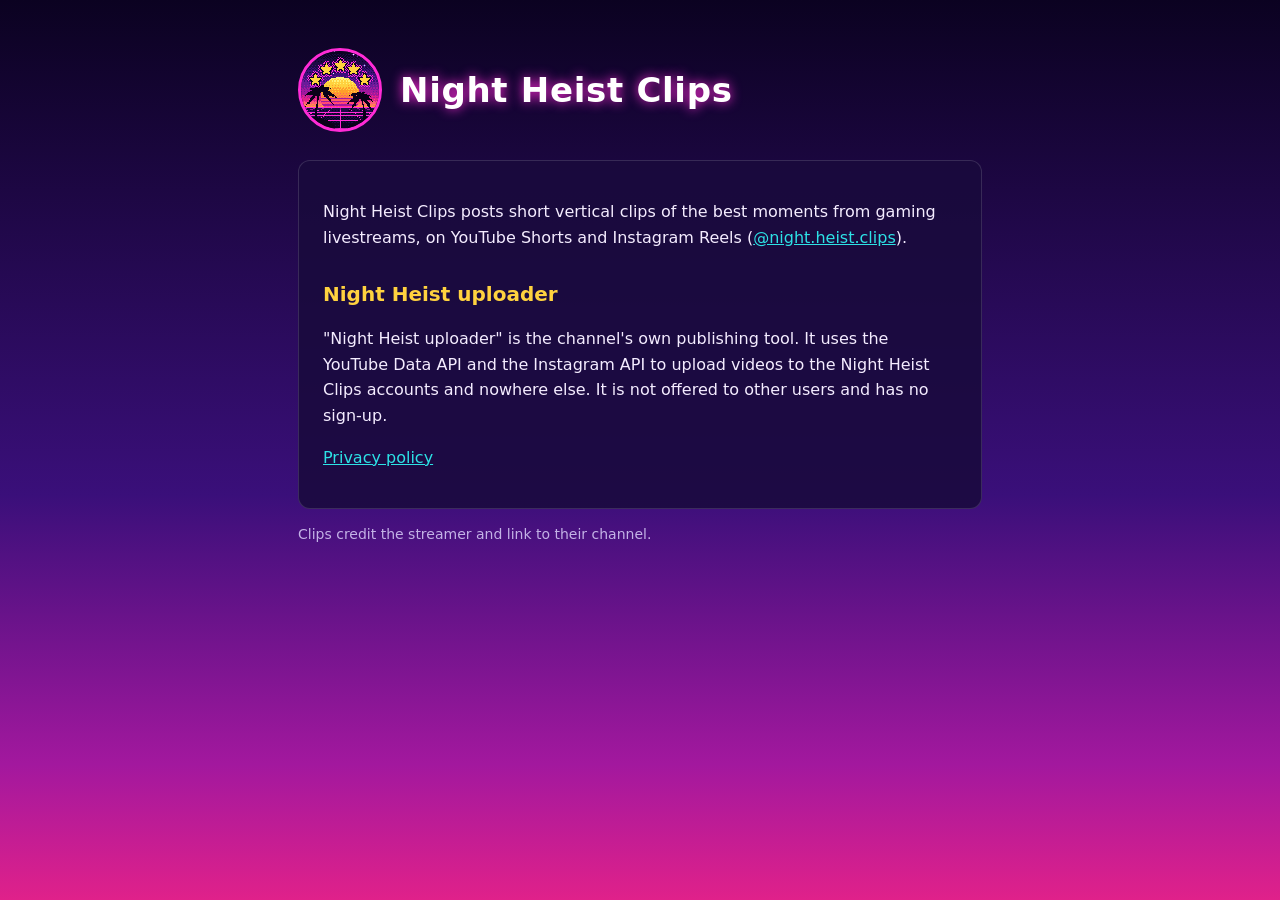
<file: index.html>
<!doctype html>
<html lang="en"><head><meta charset="utf-8"><meta name="viewport" content="width=device-width,initial-scale=1">
<title>Night Heist Clips</title><link rel="stylesheet" href="style.css"></head>
<body><main>
<header><img src="avatar.png" alt="Night Heist Clips logo"><h1>Night Heist Clips</h1></header>
<div class="card">
<p>Night Heist Clips posts short vertical clips of the best moments from gaming livestreams, on YouTube Shorts and Instagram Reels (<a href="https://www.instagram.com/night.heist.clips/">@night.heist.clips</a>).</p>
<h2>Night Heist uploader</h2>
<p>"Night Heist uploader" is the channel's own publishing tool. It uses the YouTube Data API and the Instagram API to upload videos to the Night Heist Clips accounts and nowhere else. It is not offered to other users and has no sign-up.</p>
<p><a href="privacy.html">Privacy policy</a></p>
</div>
<p class="muted">Clips credit the streamer and link to their channel.</p>
</main></body></html>
</file>
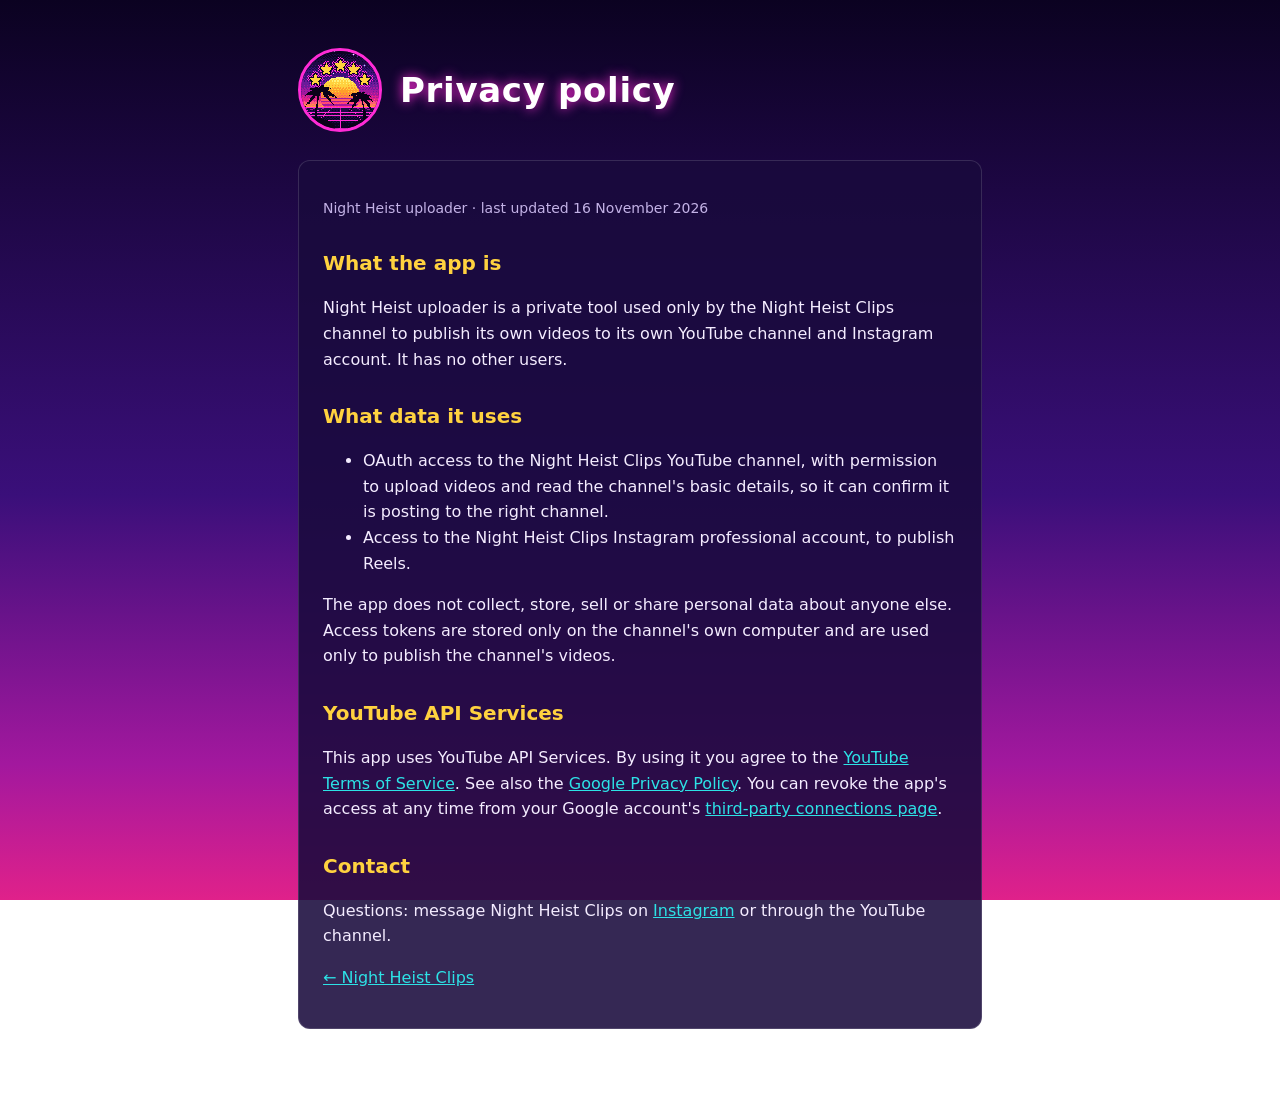
<file: privacy.html>
<!doctype html>
<html lang="en"><head><meta charset="utf-8"><meta name="viewport" content="width=device-width,initial-scale=1">
<title>Privacy Policy · Night Heist uploader</title><link rel="stylesheet" href="style.css"></head>
<body><main>
<header><img src="avatar.png" alt="Night Heist Clips logo"><h1>Privacy policy</h1></header>
<div class="card">
<p class="muted">Night Heist uploader · last updated 16 November 2026</p>
<h2>What the app is</h2>
<p>Night Heist uploader is a private tool used only by the Night Heist Clips channel to publish its own videos to its own YouTube channel and Instagram account. It has no other users.</p>
<h2>What data it uses</h2>
<ul>
<li>OAuth access to the Night Heist Clips YouTube channel, with permission to upload videos and read the channel's basic details, so it can confirm it is posting to the right channel.</li>
<li>Access to the Night Heist Clips Instagram professional account, to publish Reels.</li>
</ul>
<p>The app does not collect, store, sell or share personal data about anyone else. Access tokens are stored only on the channel's own computer and are used only to publish the channel's videos.</p>
<h2>YouTube API Services</h2>
<p>This app uses YouTube API Services. By using it you agree to the <a href="https://www.youtube.com/t/terms">YouTube Terms of Service</a>. See also the <a href="https://policies.google.com/privacy">Google Privacy Policy</a>. You can revoke the app's access at any time from your Google account's <a href="https://myaccount.google.com/connections">third-party connections page</a>.</p>
<h2>Contact</h2>
<p>Questions: message Night Heist Clips on <a href="https://www.instagram.com/night.heist.clips/">Instagram</a> or through the YouTube channel.</p>
<p><a href="index.html">← Night Heist Clips</a></p>
</div>
</main></body></html>
</file>
<file: style.css>
:root { --bg: #0b0221; --panel: #1a0b3d; --ink: #f4ecff; --muted: #c3b2e6; --pink: #ff2bd6; --gold: #ffd23f; --cyan: #2de2e6; }
* { box-sizing: border-box; }
body { margin: 0; background: linear-gradient(180deg, #0b0221 0%, #3a0f7a 55%, #a3189e 85%, #e0218a 100%) fixed; color: var(--ink);
  font: 16px/1.6 system-ui, -apple-system, "Segoe UI", sans-serif; min-height: 100vh; }
main { max-width: 720px; margin: 0 auto; padding: 48px max(18px, env(safe-area-inset-left)) 64px; }
header { display: flex; align-items: center; gap: 18px; margin-bottom: 28px; }
header img { width: 84px; height: 84px; border-radius: 50%; image-rendering: pixelated; border: 3px solid var(--pink); }
h1 { margin: 0; font-size: 34px; letter-spacing: .02em; color: #fff; text-shadow: 0 0 12px var(--pink); }
h2 { color: var(--gold); font-size: 20px; margin: 28px 0 8px; }
.card { background: color-mix(in srgb, var(--panel) 88%, transparent); border: 1px solid #ffffff22; border-radius: 12px; padding: 22px 24px; }
a { color: var(--cyan); } p, li { color: var(--ink); } .muted { color: var(--muted); font-size: 14px; }
</file>
